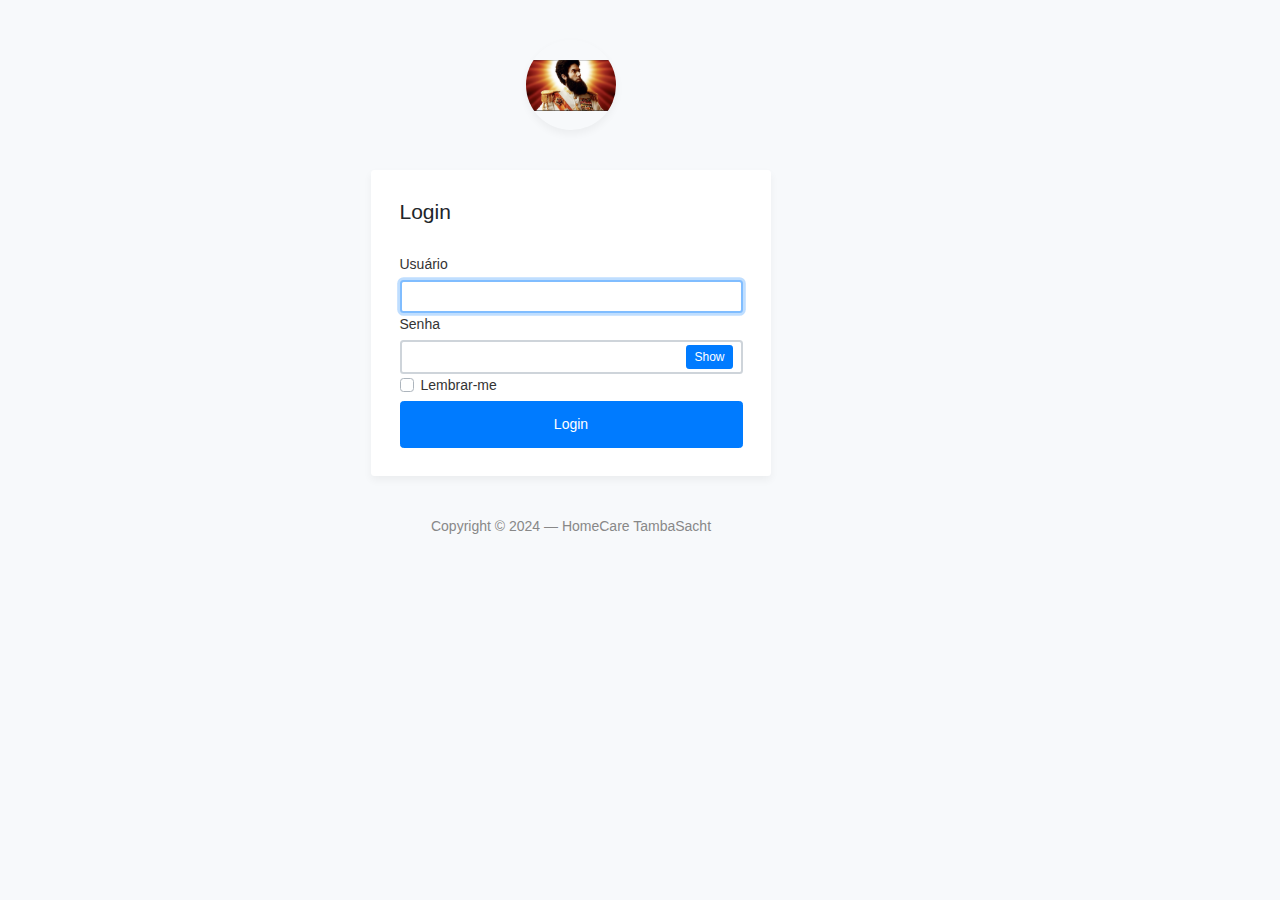
<file: index.html>
<!DOCTYPE html>
<html lang="en">

<head>
    <meta charset="UTF-8">
    <meta name="viewport" content="width=device-width, initial-scale=1.0">
    <title>Sistema HomeCare TambaSacht</title>
    <link rel="stylesheet" href="https://stackpath.bootstrapcdn.com/bootstrap/4.3.1/css/bootstrap.min.css"
        integrity="sha384-ggOyR0iXCbMQv3Xipma34MD+dH/1fQ784/j6cY/iJTQUOhcWr7x9JvoRxT2MZw1T" crossorigin="anonymous">
    <link rel="stylesheet" type="text/css" href="css/style.css">
</head>

<body class="login-page">
    <section class="h-100">
        <div class="container h-100">
            <div class="row justify-content-md-center h-100">
                <div class="card-wrapper">
                    <div class="brand">
                        <img src="img/logo2.jpg" alt="logo">
                    </div>
                    <div class="card fat">
                        <div class="card-body">
                            <h4 class="card-title">Login</h4>
                            <form method="POST" class="login-validation" novalidate>
                                <div class="form-group">
                                    <label for="email">Usuário</label>
                                    <input id="email" type="email" class="form-control" name="email" required autofocus>
                                    <div class="invalid-feedback">Email é inválido</div>
                                </div>
                                <div class="form-group">
                                    <label for="password">Senha</label>
                                    <input id="password" type="password" class="form-control" name="password" required
                                        data-eye>
                                    <div class="invalid-feedback">Senha é obrigatória</div>
                                </div>
                                <div class="form-group">
                                    <div class="custom-checkbox custom-control">
                                        <input type="checkbox" name="remember" id="remember"
                                            class="custom-control-input">
                                        <label for="remember" class="custom-control-label">Lembrar-me</label>
                                    </div>
                                </div>
                                <div class="form-group m-0">
                                    <button type="submit" class="btn btn-primary btn-block">Login</button>
                                </div>
                            </form>
                        </div>
                    </div>
                    <div class="footer">
                        Copyright &copy; 2024 &mdash; HomeCare TambaSacht
                    </div>
                </div>
            </div>
        </div>
    </section>
    <script src="https://code.jquery.com/jquery-3.3.1.slim.min.js"
        integrity="sha384-q8i/X+965DzO0rT7abK41JStQIAqVgRVzpbzo5smXKp4YfRvH+8abtTE1Pi6jizo"
        crossorigin="anonymous"></script>
    <script src="https://cdnjs.cloudflare.com/ajax/libs/popper.js/1.14.7/umd/popper.min.js"
        integrity="sha384-UO2eT0CpHqdSJQ6hJty5KVphtPhzWj9WO1clHTMGa3JDZwrnQq4sF86dIHNDz0W1"
        crossorigin="anonymous"></script>
    <script src="https://stackpath.bootstrapcdn.com/bootstrap/4.3.1/js/bootstrap.min.js"
        integrity="sha384-JjSmVgyd0p3pXB1rRibZUAYoIIy6OrQ6VrjIEaFf/nJGzIxFDsf4x0xIM+B07jRM"
        crossorigin="anonymous"></script>
    <script src="js/index.js"></script>
</body>

</html>
</file>
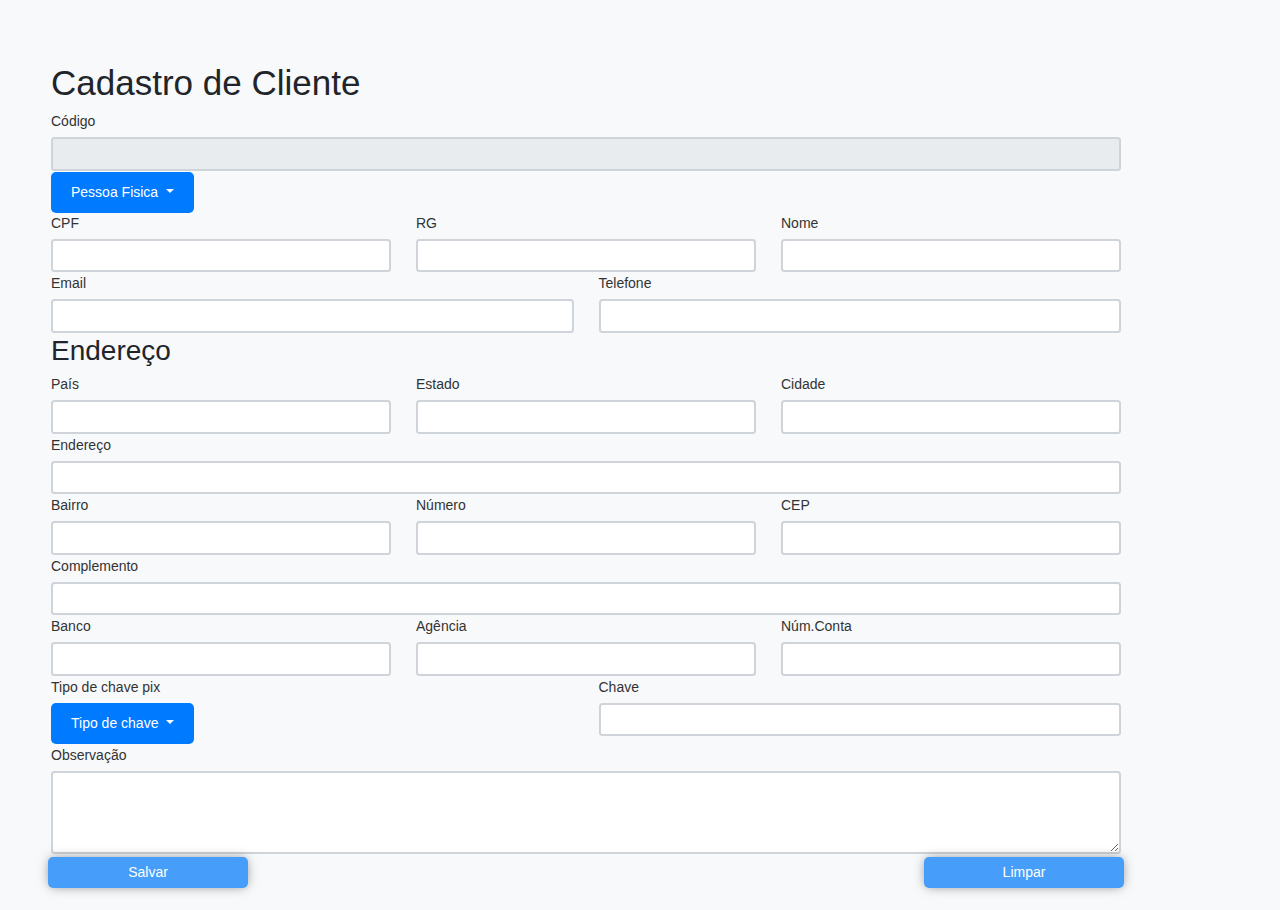
<file: cadastro_cliente.html>
<!DOCTYPE html>
<html lang="en">

<head>
    <meta charset="UTF-8">
    <meta name="viewport" content="width=device-width, initial-scale=1.0">
    <title>Cadastro de clientes</title>
    <link rel="stylesheet" href="https://stackpath.bootstrapcdn.com/bootstrap/4.3.1/css/bootstrap.min.css"
        integrity="sha384-ggOyR0iXCbMQv3Xipma34MD+dH/1fQ784/j6cY/iJTQUOhcWr7x9JvoRxT2MZw1T" crossorigin="anonymous">
    <link rel="stylesheet" type="text/css" href="css/style.css">
</head>

<body>
    <div class="container-fluid">
        <div class="container mt-5">
            <form id="cadastroClienteForm">
                <h1>Cadastro de Cliente</h1>
                <div class="form-group">
                    <label for="codigo">Código</label>
                    <input type="text" class="form-control" id="codigo" name="codigo" disabled>
                </div>

                <div class="dropdown">
                    <button class="dropdown-toggle" type="button" id="dropdownMenuButton"
                        data-toggle="dropdown" aria-haspopup="true" aria-expanded="false">
                        Pessoa Fisica
                    </button>
                    <div class="dropdown-menu" aria-labelledby="dropdownMenuButton">
                        <a class="dropdown-item" href="#" onclick="loadPage('cadastro_cliente_PJ.html')">Pessoa
                            Juridica</a>
                    </div>
                </div>

                <div class="form-row">
                    <div class="form-group col-md-6">
                        <label for="cpf">CPF</label>
                        <input type="text" class="form-control" id="cpf" name="cpf">
                    </div>
                    <div class="form-group col-md-6">
                        <label for="rg">RG</label>
                        <input type="text" class="form-control" id="rg" name="rg">
                    </div>
                    <div class="form-group col-md-6">
                        <label for="nome">Nome</label>
                        <input type="text" class="form-control" id="nome" name="nome">
                    </div>
                </div>

                <div class="form-row">
                    <div class="form-group col-md-6">
                        <label for="email">Email</label>
                        <input type="email" class="form-control" id="email" name="email">
                    </div>
                    <div class="form-group col-md-6">
                        <label for="telefone">Telefone</label>
                        <input type="text" class="form-control" id="telefone" name="telefone">
                    </div>
                </div>

                <h2>Endereço</h2>

                <div class="form-row">
                    <div class="form-group col-md-4">
                        <label for="pais">País</label>
                        <input type="text" class="form-control" id="pais" name="pais">
                    </div>
                    <div class="form-group col-md-4">
                        <label for="estado">Estado</label>
                        <input type="text" class="form-control" id="estado" name="estado">
                    </div>
                    <div class="form-group col-md-4">
                        <label for="cidade">Cidade</label>
                        <input type="text" class="form-control" id="cidade" name="cidade">
                    </div>
                </div>

                <div class="form-group">
                    <label for="endereco">Endereço</label>
                    <input type="text" class="form-control" id="endereco" name="endereco">
                </div>

                <div class="form-row">
                    <div class="form-group col-md-4">
                        <label for="bairro">Bairro</label>
                        <input type="text" class="form-control" id="bairro" name="bairro">
                    </div>
                    <div class="form-group col-md-4">
                        <label for="numero">Número</label>
                        <input type="text" class="form-control" id="numero" name="numero">
                    </div>
                    <div class="form-group col-md-4">
                        <label for="cep">CEP</label>
                        <input type="text" class="form-control" id="cep" name="cep">
                    </div>
                </div>

                <div class="form-group">
                    <label for="complemento">Complemento</label>
                    <input type="text" class="form-control" id="complemento" name="complemento">
                </div>

                <div class="form-row">
                    <div class="form-group col-md-6">
                        <label for="banco">Banco</label>
                        <input type="text" class="form-control" id="banco" name="banco">
                    </div>
                    <div class="form-group col-md-6">
                        <label for="agencia">Agência</label>
                        <input type="text" class="form-control" id="agencia" name="agencia">
                    </div>
                    <div class="form-group col-md-6">
                        <label for="conta">Núm.Conta</label>
                        <input type="text" class="form-control" id="conta" name="conta">
                    </div>
                </div>


                <div class="form-row">
                    <div class="form-group col-md-6">
                        <label for="tp_chave">Tipo de chave pix</label>

                        <div class="dropdown">
                            <button class="dropdown-toggle" type="button" id="dropdownMenuChave"
                                    data-toggle="dropdown" aria-haspopup="true" aria-expanded="false">
                                Tipo de chave
                            </button>
                            <div class="dropdown-menu " aria-labelledby="dropdownMenuButton">
                                <a class="dropdown-item" href="#" onclick="updateDropdownLabel('CPF')">CPF</a>
                                <a class="dropdown-item" href="#" onclick="updateDropdownLabel('Celular')">Celular</a>
                                <a class="dropdown-item" href="#" onclick="updateDropdownLabel('E-mail')">E-mail</a>
                                <a class="dropdown-item" href="#" onclick="updateDropdownLabel('Chave aleatória')">Chave aleatória</a>
                            </div>
                        </div>
                    </div>

                    <div class="form-group col-md-6">
                        <label for="chave">Chave</label>
                        <input type="text" class="form-control" id="chave" name="chave">
                    </div>
                </div>


                <div class="form-group">
                    <label for="observacao">Observação</label>
                    <textarea class="form-control" id="observacao" name="observacao" rows="3"></textarea>
                </div>

                <div class="form-row" >
                    <button type="button" class="button" id="button" onclick="salvar()">Salvar</button>
                    <button type="button" class="button" id="button" onclick="limpar()">Limpar</button>
                </div>
                </div>
            </form>
        </div>
    </div>

    <script src="https://code.jquery.com/jquery-3.5.1.slim.min.js"></script>
    <script src="https://cdn.jsdelivr.net/npm/@popperjs/core@2.5.4/dist/umd/popper.min.js"></script>
    <script src="https://stackpath.bootstrapcdn.com/bootstrap/4.5.2/js/bootstrap.min.js"></script>
    <script src="js/index.js"></script>

    <!-- <script src="https://code.jquery.com/jquery-3.3.1.slim.min.js" integrity="sha384-q8i/X+965DzO0rT7abK41JStQIAqVgRVzpbzo5smXKp4YfRvH+8abtTE1Pi6jizo" crossorigin="anonymous"></script>
	<script src="https://cdnjs.cloudflare.com/ajax/libs/popper.js/1.14.7/umd/popper.min.js" integrity="sha384-UO2eT0CpHqdSJQ6hJty5KVphtPhzWj9WO1clHTMGa3JDZwrnQq4sF86dIHNDz0W1" crossorigin="anonymous"></script>
	<script src="https://stackpath.bootstrapcdn.com/bootstrap/4.3.1/js/bootstrap.min.js" integrity="sha384-JjSmVgyd0p3pXB1rRibZUAYoIIy6OrQ6VrjIEaFf/nJGzIxFDsf4x0xIM+B07jRM" crossorigin="anonymous"></script>
	<script src="js/index.js"></script> -->
</body>
</file>
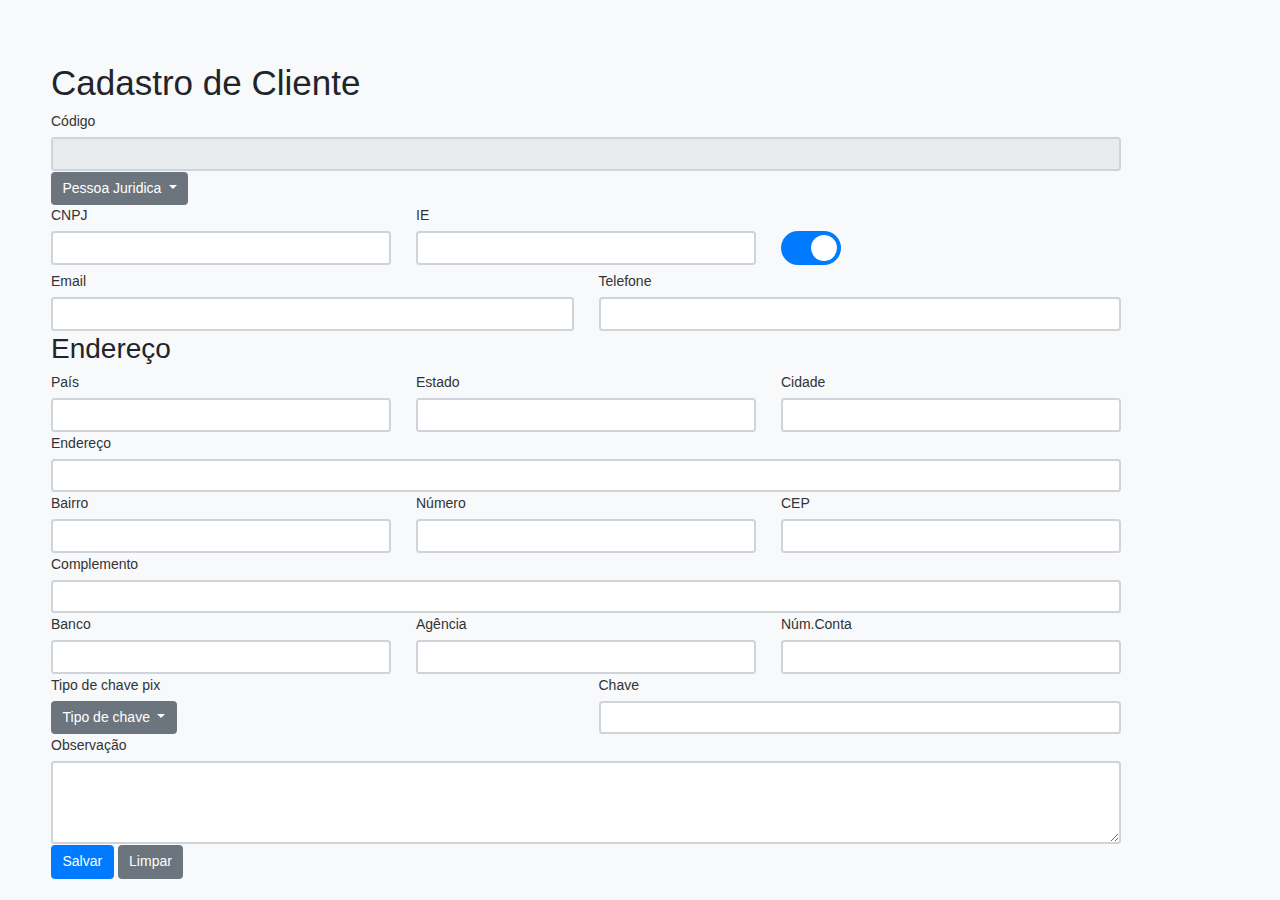
<file: cadastro_cliente_PJ.html>
<!DOCTYPE html>
<html lang="en">

<head>
    <meta charset="UTF-8">
    <meta name="viewport" content="width=device-width, initial-scale=1.0">
    <title>Cadastro de clientes</title>
    <link rel="stylesheet" href="https://stackpath.bootstrapcdn.com/bootstrap/4.3.1/css/bootstrap.min.css"
        integrity="sha384-ggOyR0iXCbMQv3Xipma34MD+dH/1fQ784/j6cY/iJTQUOhcWr7x9JvoRxT2MZw1T" crossorigin="anonymous">
    <link rel="stylesheet" type="text/css" href="css/style.css">
</head>

<body>
    <div class="container-fluid">
        <div class="container mt-5">
            <form id="cadastroClienteForm">
                <h1>Cadastro de Cliente</h1>
                <div class="form-group">
                    <label for="codigo">Código</label>
                    <input type="text" class="form-control" id="codigo" name="codigo" disabled>
                </div>

                <div class="dropdown">
                    <button class="btn btn-secondary dropdown-toggle" type="button" id="dropdownMenuButton"
                        data-toggle="dropdown" aria-haspopup="true" aria-expanded="false">
                        Pessoa Juridica
                    </button>
                    <div class="dropdown-menu" aria-labelledby="dropdownMenuButton">
                        <a class="dropdown-item" href="#" onclick="loadPage('cadastro_cliente.html')">Pessoa Fisica</a>
                    </div>
                </div>


                <div class="form-row">
                    <div class="form-group col-md-6">
                        <label for="cnpj">CNPJ</label>
                        <input type="text" class="form-control" id="cnpj" name="cnpj">
                    </div>
                    <div class="form-group col-md-6">
                        <label for="ie">IE</label>
                        <input type="text" class="form-control" id="ie" name="ie">
                    </div>
                    <div class="form-group col-md-6">
                        <label class="toggle-switch">
                            <input type="checkbox" id="toggleSwitch" checked>
                            <span class="slider"></span>
                        </label>
                    </div>
                </div>

                <div class="form-row">
                    <div class="form-group col-md-6">
                        <label for="email">Email</label>
                        <input type="email" class="form-control" id="email" name="email">
                    </div>
                    <div class="form-group col-md-6">
                        <label for="telefone">Telefone</label>
                        <input type="text" class="form-control" id="telefone" name="telefone">
                    </div>
                </div>

                <h2>Endereço</h2>

                <div class="form-row">
                    <div class="form-group col-md-4">
                        <label for="pais">País</label>
                        <input type="text" class="form-control" id="pais" name="pais">
                    </div>
                    <div class="form-group col-md-4">
                        <label for="estado">Estado</label>
                        <input type="text" class="form-control" id="estado" name="estado">
                    </div>
                    <div class="form-group col-md-4">
                        <label for="cidade">Cidade</label>
                        <input type="text" class="form-control" id="cidade" name="cidade">
                    </div>
                </div>

                <div class="form-group">
                    <label for="endereco">Endereço</label>
                    <input type="text" class="form-control" id="endereco" name="endereco">
                </div>

                <div class="form-row">
                    <div class="form-group col-md-4">
                        <label for="bairro">Bairro</label>
                        <input type="text" class="form-control" id="bairro" name="bairro">
                    </div>
                    <div class="form-group col-md-4">
                        <label for="numero">Número</label>
                        <input type="text" class="form-control" id="numero" name="numero">
                    </div>
                    <div class="form-group col-md-4">
                        <label for="cep">CEP</label>
                        <input type="text" class="form-control" id="cep" name="cep">
                    </div>
                </div>

                <div class="form-group">
                    <label for="complemento">Complemento</label>
                    <input type="text" class="form-control" id="complemento" name="complemento">
                </div>

                 <div class="form-row">
                    <div class="form-group col-md-6">
                        <label for="banco">Banco</label>
                        <input type="text" class="form-control" id="banco" name="banco">
                    </div>
                    <div class="form-group col-md-6">
                        <label for="agencia">Agência</label>
                        <input type="text" class="form-control" id="agencia" name="agencia">
                    </div>
                    <div class="form-group col-md-6">
                        <label for="conta">Núm.Conta</label>
                        <input type="text" class="form-control" id="conta" name="conta">
                    </div>
                </div>


                <div class="form-row">
                    <div class="form-group col-md-6">
                        <label for="tp_chave">Tipo de chave pix</label>

                        <div class="dropdown">
                            <button class="btn btn-secondary dropdown-toggle" type="button" id="dropdownMenuChave"
                                    data-toggle="dropdown" aria-haspopup="true" aria-expanded="false">
                                Tipo de chave
                            </button>
                            <div class="dropdown-menu" aria-labelledby="dropdownMenuButton">
                                <a class="dropdown-item" href="#" onclick="updateDropdownLabel('cpf')">cpf</a>
                                <a class="dropdown-item" href="#" onclick="updateDropdownLabel('Celular')">Celular</a>
                                <a class="dropdown-item" href="#" onclick="updateDropdownLabel('E-mail')">E-mail</a>
                                <a class="dropdown-item" href="#" onclick="updateDropdownLabel('Chave aleatória')">Chave aleatória</a>
                            </div>
                        </div>
                    </div>

                    <div class="form-group col-md-6">
                        <label for="chave">Chave</label>
                        <input type="text" class="form-control" id="chave" name="chave">
                    </div>
                </div>

                <div class="form-group">
                    <label for="observacao">Observação</label>
                    <textarea class="form-control" id="observacao" name="observacao" rows="3"></textarea>
                </div>

                <div class="form-group">
                    <button type="button" class="btn btn-primary" onclick="salvar()">Salvar</button>
                    <button type="button" class="btn btn-secondary" onclick="limpar()">Limpar</button>
                </div>
            </form>
        </div>
    </div>

    <script src="https://code.jquery.com/jquery-3.5.1.slim.min.js"></script>
    <script src="https://cdn.jsdelivr.net/npm/@popperjs/core@2.5.4/dist/umd/popper.min.js"></script>
    <script src="https://stackpath.bootstrapcdn.com/bootstrap/4.5.2/js/bootstrap.min.js"></script>
    <script src="js/index.js"></script>

</body>
</file>
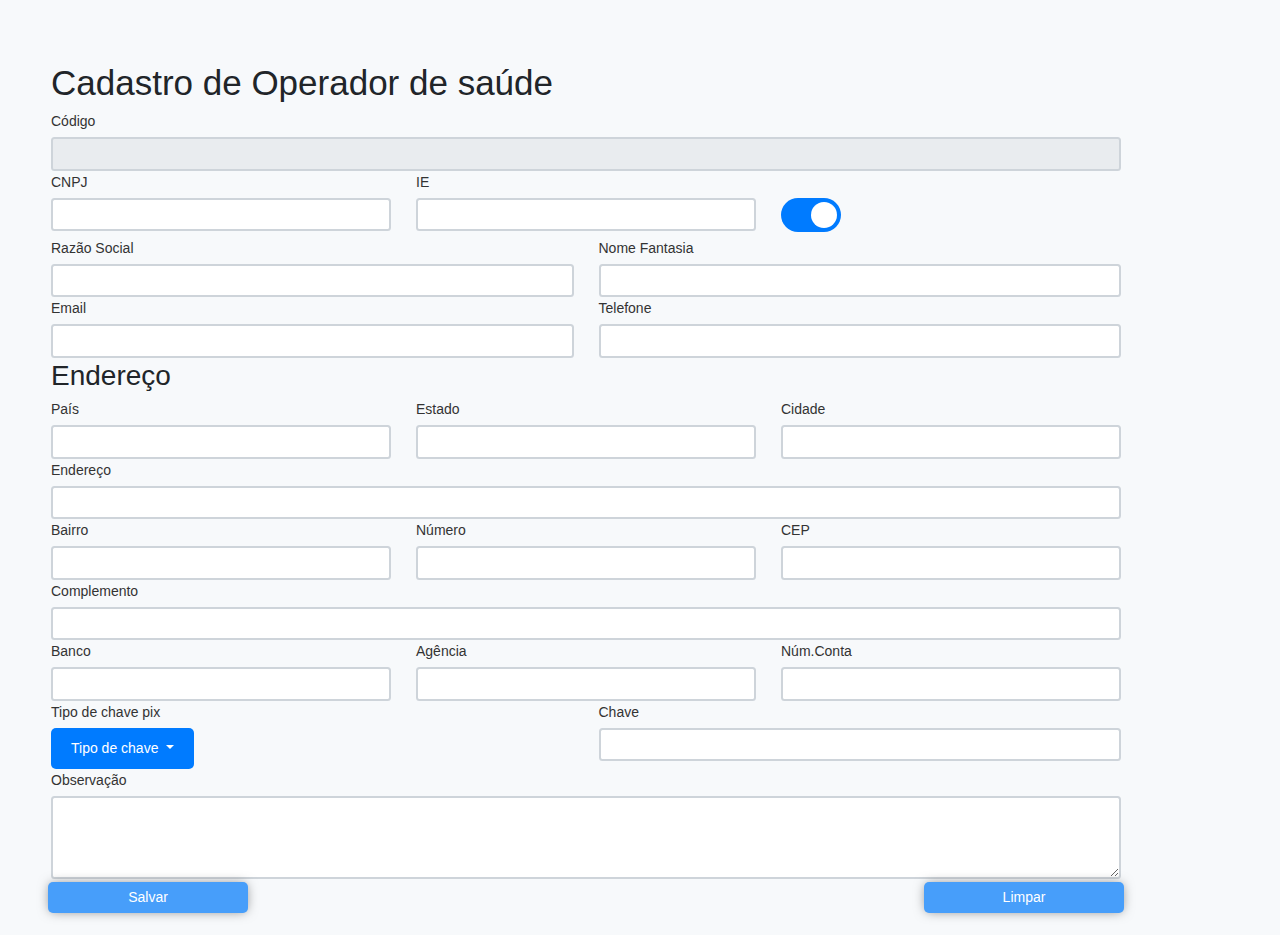
<file: cadastro_operador_saude.html>
<!DOCTYPE html>
<html lang="en">

<head>
    <meta charset="UTF-8">
    <meta name="viewport" content="width=device-width, initial-scale=1.0">
    <title>Cadastro de clientes</title>
    <link rel="stylesheet" href="https://stackpath.bootstrapcdn.com/bootstrap/4.3.1/css/bootstrap.min.css"
        integrity="sha384-ggOyR0iXCbMQv3Xipma34MD+dH/1fQ784/j6cY/iJTQUOhcWr7x9JvoRxT2MZw1T" crossorigin="anonymous">
    <link rel="stylesheet" type="text/css" href="css/style.css">
</head>

<body>
    <div class="container-fluid">
        <div class="container mt-5">
            <form id="cadastroClienteForm">
                <h1>Cadastro de Operador de saúde</h1>
                <div class="form-group">
                    <label for="codigo">Código</label>
                    <input type="text" class="form-control" id="codigo" name="codigo" disabled>
                </div>


                <div class="form-row">
                    <div class="form-group col-md-6">
                        <label for="cnpj">CNPJ</label>
                        <input type="text" class="form-control" id="cnpj" name="cnpj">
                    </div>
                    <div class="form-group col-md-6">
                        <label for="ie">IE</label>
                        <input type="text" class="form-control" id="ie" name="ie">
                    </div>
                    <div class="form-group col-md-6">
                        <label class="toggle-switch">
                            <input type="checkbox" id="toggleSwitch" checked>
                            <span class="slider"></span>
                        </label>
                    </div>
                </div>

                <div class="form-row">
                    <div class="form-group col-md-6">
                        <label for="razaoSocial">Razão Social</label>
                        <input type="razaoSocial" class="form-control" id="razaoSocial" name="razaoSocial">
                    </div>
                    <div class="form-group col-md-6">
                        <label for="nomeFantasia">Nome Fantasia</label>
                        <input type="text" class="form-control" id="nomeFantasia" name="nomeFantasia">
                    </div>
                </div>


                <div class="form-row">
                    <div class="form-group col-md-6">
                        <label for="email">Email</label>
                        <input type="email" class="form-control" id="email" name="email">
                    </div>
                    <div class="form-group col-md-6">
                        <label for="telefone">Telefone</label>
                        <input type="text" class="form-control" id="telefone" name="telefone">
                    </div>
                </div>

                <h2>Endereço</h2>

                <div class="form-row">
                    <div class="form-group col-md-4">
                        <label for="pais">País</label>
                        <input type="text" class="form-control" id="pais" name="pais">
                    </div>
                    <div class="form-group col-md-4">
                        <label for="estado">Estado</label>
                        <input type="text" class="form-control" id="estado" name="estado">
                    </div>
                    <div class="form-group col-md-4">
                        <label for="cidade">Cidade</label>
                        <input type="text" class="form-control" id="cidade" name="cidade">
                    </div>
                </div>

                <div class="form-group">
                    <label for="endereco">Endereço</label>
                    <input type="text" class="form-control" id="endereco" name="endereco">
                </div>

                <div class="form-row">
                    <div class="form-group col-md-4">
                        <label for="bairro">Bairro</label>
                        <input type="text" class="form-control" id="bairro" name="bairro">
                    </div>
                    <div class="form-group col-md-4">
                        <label for="numero">Número</label>
                        <input type="text" class="form-control" id="numero" name="numero">
                    </div>
                    <div class="form-group col-md-4">
                        <label for="cep">CEP</label>
                        <input type="text" class="form-control" id="cep" name="cep">
                    </div>
                </div>

                <div class="form-group">
                    <label for="complemento">Complemento</label>
                    <input type="text" class="form-control" id="complemento" name="complemento">
                </div>

                 <div class="form-row">
                    <div class="form-group col-md-6">
                        <label for="banco">Banco</label>
                        <input type="text" class="form-control" id="banco" name="banco">
                    </div>
                    <div class="form-group col-md-6">
                        <label for="agencia">Agência</label>
                        <input type="text" class="form-control" id="agencia" name="agencia">
                    </div>
                    <div class="form-group col-md-6">
                        <label for="conta">Núm.Conta</label>
                        <input type="text" class="form-control" id="conta" name="conta">
                    </div>
                </div>


                <div class="form-row">
                    <div class="form-group col-md-6">
                        <label for="tp_chave">Tipo de chave pix</label>

                        <div class="dropdown">
                            <button class="dropdown-toggle" type="button" id="dropdownMenuChave"
                                    data-toggle="dropdown" aria-haspopup="true" aria-expanded="false">
                                Tipo de chave
                            </button>
                            <div class="dropdown-menu" aria-labelledby="dropdownMenuButton">
                                <a class="dropdown-item" href="#" onclick="updateDropdownLabel('cpf')">CPF</a>
                                <a class="dropdown-item" href="#" onclick="updateDropdownLabel('Celular')">Celular</a>
                                <a class="dropdown-item" href="#" onclick="updateDropdownLabel('E-mail')">E-mail</a>
                                <a class="dropdown-item" href="#" onclick="updateDropdownLabel('Chave aleatória')">Chave aleatória</a>
                            </div>
                        </div>
                    </div>

                    <div class="form-group col-md-6">
                        <label for="chave">Chave</label>
                        <input type="text" class="form-control" id="chave" name="chave">
                    </div>
                </div>

                <div class="form-group">
                    <label for="observacao">Observação</label>
                    <textarea class="form-control" id="observacao" name="observacao" rows="3"></textarea>
                </div>

                <div class="form-row">
                    <button type="button" class="button" id="button" onclick="salvar()">Salvar</button>
                    <button type="button" class="button" id="button" onclick="limpar()">Limpar</button>
                </div>
            </form>
        </div>
    </div>

    <script src="https://code.jquery.com/jquery-3.5.1.slim.min.js"></script>
    <script src="https://cdn.jsdelivr.net/npm/@popperjs/core@2.5.4/dist/umd/popper.min.js"></script>
    <script src="https://stackpath.bootstrapcdn.com/bootstrap/4.5.2/js/bootstrap.min.js"></script>
    <script src="js/index.js"></script>

</body>
</file>
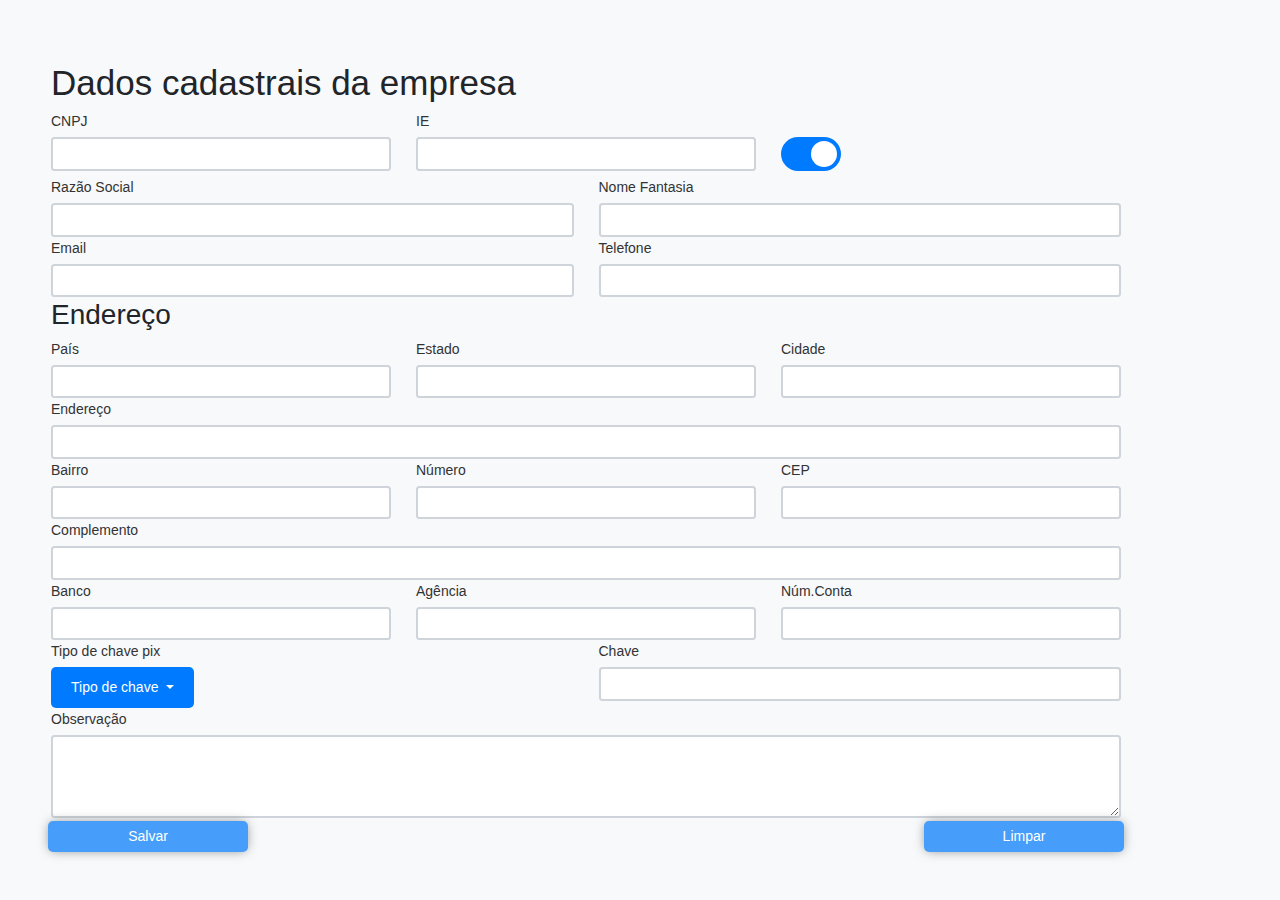
<file: conf_dados_empresa.html>
<!DOCTYPE html>
<html lang="en">

<head>
    <meta charset="UTF-8">
    <meta name="viewport" content="width=device-width, initial-scale=1.0">
    <title>Cadastro de clientes</title>
    <link rel="stylesheet" href="https://stackpath.bootstrapcdn.com/bootstrap/4.3.1/css/bootstrap.min.css"
        integrity="sha384-ggOyR0iXCbMQv3Xipma34MD+dH/1fQ784/j6cY/iJTQUOhcWr7x9JvoRxT2MZw1T" crossorigin="anonymous">
    <link rel="stylesheet" type="text/css" href="css/style.css">
</head>

<body>
    <div class="container-fluid">
        <div class="container mt-5">
            <form id="cadastroClienteForm">
                <h1>Dados cadastrais da empresa</h1>

                <div class="form-row">
                    <div class="form-group col-md-6">
                        <label for="cnpj">CNPJ</label>
                        <input type="text" class="form-control" id="cnpj" name="cnpj">
                    </div>
                    <div class="form-group col-md-6">
                        <label for="ie">IE</label>
                        <input type="text" class="form-control" id="ie" name="ie">
                    </div>
                    <div class="form-group col-md-6">
                        <label class="toggle-switch">
                            <input type="checkbox" id="toggleSwitch" checked>
                            <span class="slider"></span>
                        </label>
                    </div>
                </div>

                <div class="form-row">
                    <div class="form-group col-md-6">
                        <label for="razaoSocial">Razão Social</label>
                        <input type="razaoSocial" class="form-control" id="razaoSocial" name="razaoSocial">
                    </div>
                    <div class="form-group col-md-6">
                        <label for="nomeFantasia">Nome Fantasia</label>
                        <input type="text" class="form-control" id="nomeFantasia" name="nomeFantasia">
                    </div>
                </div>


                <div class="form-row">
                    <div class="form-group col-md-6">
                        <label for="email">Email</label>
                        <input type="email" class="form-control" id="email" name="email">
                    </div>
                    <div class="form-group col-md-6">
                        <label for="telefone">Telefone</label>
                        <input type="text" class="form-control" id="telefone" name="telefone">
                    </div>
                </div>

                <h2>Endereço</h2>

                <div class="form-row">
                    <div class="form-group col-md-4">
                        <label for="pais">País</label>
                        <input type="text" class="form-control" id="pais" name="pais">
                    </div>
                    <div class="form-group col-md-4">
                        <label for="estado">Estado</label>
                        <input type="text" class="form-control" id="estado" name="estado">
                    </div>
                    <div class="form-group col-md-4">
                        <label for="cidade">Cidade</label>
                        <input type="text" class="form-control" id="cidade" name="cidade">
                    </div>
                </div>

                <div class="form-group">
                    <label for="endereco">Endereço</label>
                    <input type="text" class="form-control" id="endereco" name="endereco">
                </div>

                <div class="form-row">
                    <div class="form-group col-md-4">
                        <label for="bairro">Bairro</label>
                        <input type="text" class="form-control" id="bairro" name="bairro">
                    </div>
                    <div class="form-group col-md-4">
                        <label for="numero">Número</label>
                        <input type="text" class="form-control" id="numero" name="numero">
                    </div>
                    <div class="form-group col-md-4">
                        <label for="cep">CEP</label>
                        <input type="text" class="form-control" id="cep" name="cep">
                    </div>
                </div>

                <div class="form-group">
                    <label for="complemento">Complemento</label>
                    <input type="text" class="form-control" id="complemento" name="complemento">
                </div>

                 <div class="form-row">
                    <div class="form-group col-md-6">
                        <label for="banco">Banco</label>
                        <input type="text" class="form-control" id="banco" name="banco">
                    </div>
                    <div class="form-group col-md-6">
                        <label for="agencia">Agência</label>
                        <input type="text" class="form-control" id="agencia" name="agencia">
                    </div>
                    <div class="form-group col-md-6">
                        <label for="conta">Núm.Conta</label>
                        <input type="text" class="form-control" id="conta" name="conta">
                    </div>
                </div>


                <div class="form-row">
                    <div class="form-group col-md-6">
                        <label for="tp_chave">Tipo de chave pix</label>

                        <div class="dropdown">
                            <button class="dropdown-toggle" type="button" id="dropdownMenuChave"
                                    data-toggle="dropdown" aria-haspopup="true" aria-expanded="false">
                                Tipo de chave
                            </button>
                            <div class="dropdown-menu" aria-labelledby="dropdownMenuButton">
                                <a class="dropdown-item" href="#" onclick="updateDropdownLabel('CPF')">CPF</a>
                                <a class="dropdown-item" href="#" onclick="updateDropdownLabel('Celular')">Celular</a>
                                <a class="dropdown-item" href="#" onclick="updateDropdownLabel('E-mail')">E-mail</a>
                                <a class="dropdown-item" href="#" onclick="updateDropdownLabel('Chave aleatória')">Chave aleatória</a>
                            </div>
                        </div>
                    </div>

                    <div class="form-group col-md-6">
                        <label for="chave">Chave</label>
                        <input type="text" class="form-control" id="chave" name="chave">
                    </div>
                </div>

                <div class="form-group">
                    <label for="observacao">Observação</label>
                    <textarea class="form-control" id="observacao" name="observacao" rows="3"></textarea>
                </div>

                <div class="form-row">
                    <button type="button" class="button" id="button" onclick="salvar()">Salvar</button>
                    <button type="button" class="button" id="button" onclick="limpar()">Limpar</button>
                </div>
            </form>
        </div>
    </div>

    <script src="https://code.jquery.com/jquery-3.5.1.slim.min.js"></script>
    <script src="https://cdn.jsdelivr.net/npm/@popperjs/core@2.5.4/dist/umd/popper.min.js"></script>
    <script src="https://stackpath.bootstrapcdn.com/bootstrap/4.5.2/js/bootstrap.min.js"></script>
    <script src="js/index.js"></script>

</body>
</file>
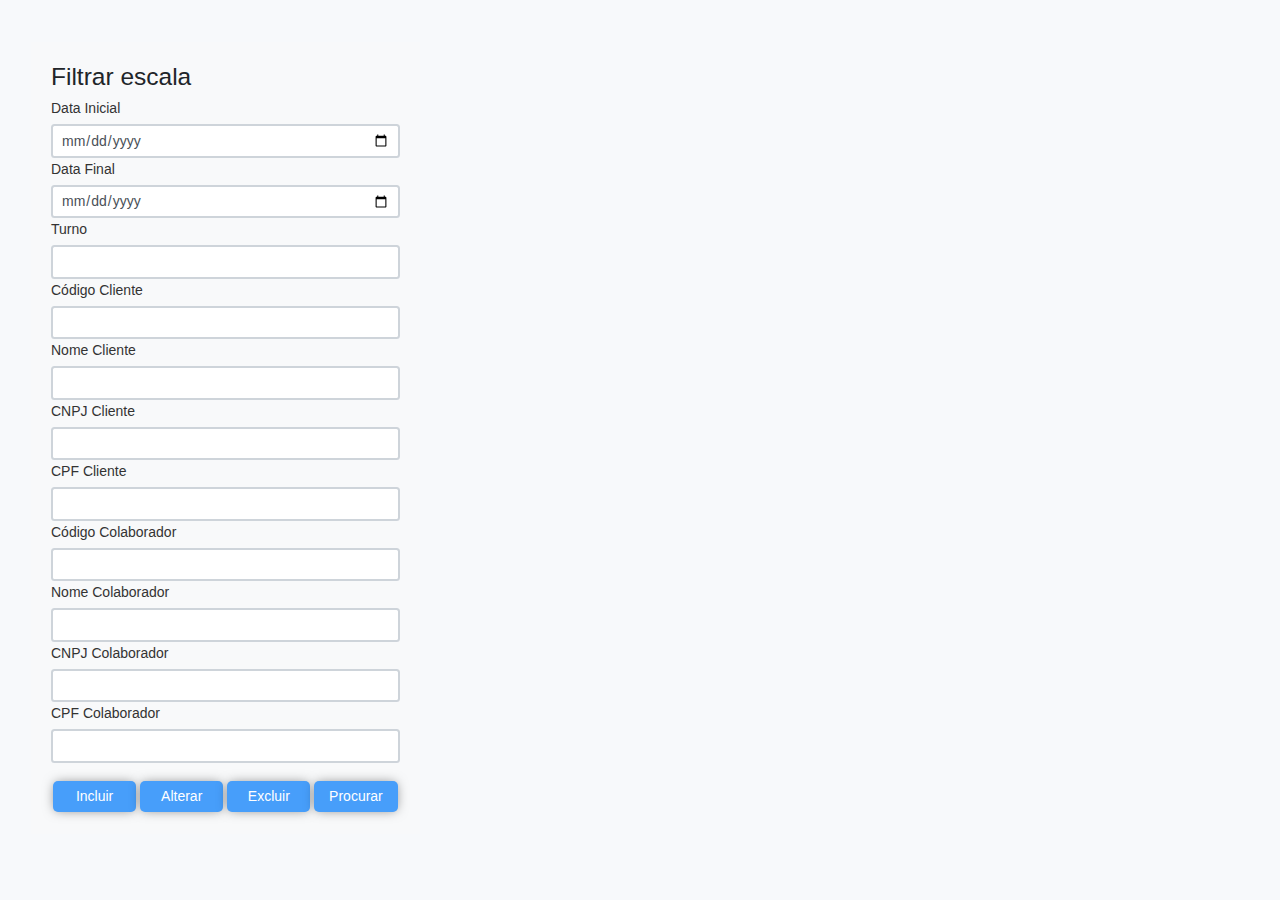
<file: escala.html>
<!DOCTYPE html>
<html lang="en">

<head>
    <meta charset="UTF-8">
    <meta name="viewport" content="width=device-width, initial-scale=1.0">
    <title>Escala</title>
    <link rel="stylesheet" href="https://stackpath.bootstrapcdn.com/bootstrap/4.3.1/css/bootstrap.min.css"
        integrity="sha384-ggOyR0iXCbMQv3Xipma34MD+dH/1fQ784/j6cY/iJTQUOhcWr7x9JvoRxT2MZw1T" crossorigin="anonymous">
    <link rel="stylesheet" type="text/css" href="css/style.css">
</head>

<body>
    <div class="container-fluid">
        <div class="container mt-5">
            <div class="filter-container">
                <h3>Filtrar escala</h3>
                <div class="form-group">
                    <label for="dataInicial">Data Inicial</label>
                    <input type="date" class="form-control" id="dataInicial">
                </div>
                <div class="form-group">
                    <label for="dataFinal">Data Final</label>
                    <input type="date" class="form-control" id="dataFinal">
                </div>
                <div class="form-group">
                    <label for="turno">Turno</label>
                    <input type="text" class="form-control" id="turno">
                </div>
                <div class="form-group">
                    <label for="codigoCliente">Código Cliente</label>
                    <input type="text" class="form-control" id="codigoCliente">
                </div>
                <div class="form-group">
                    <label for="nomeCliente">Nome Cliente</label>
                    <input type="text" class="form-control" id="nomeCliente">
                </div>
                <div class="form-group">
                    <label for="cnpjCliente">CNPJ Cliente</label>
                    <input type="text" class="form-control" id="cnpjCliente">
                </div>
                <div class="form-group">
                    <label for="cpfCliente">CPF Cliente</label>
                    <input type="text" class="form-control" id="cpfCliente">
                </div>
                <div class="form-group">
                    <label for="codigoColaborador">Código Colaborador</label>
                    <input type="text" class="form-control" id="codigoColaborador">
                </div>
                <div class="form-group">
                    <label for="nomeColaborador">Nome Colaborador</label>
                    <input type="text" class="form-control" id="nomeColaborador">
                </div>
                <div class="form-group">
                    <label for="cnpjColaborador">CNPJ Colaborador</label>
                    <input type="text" class="form-control" id="cnpjColaborador">
                </div>
                <div class="form-group">
                    <label for="cpfColaborador">CPF Colaborador</label>
                    <input type="text" class="form-control" id="cpfColaborador">
                </div>
                <div class="footer-buttons">
                    <button type="button"  class="button" id="button" onclick="loadPage('cadastro_colaborador.html')">Incluir</button>
                    <button type="button"  class="button" id="button" onclick="loadPage('alterar_colaborador.html')">Alterar</button>
                    <button type="button"  class="button" id="button" onclick="loadPage('excluir_colaborador.html')">Excluir</button>
                    <button type="button"  class="button" id="button"
                        onclick="loadPage('procurar_colaborador.html')">Procurar</button>
                </div>
            </div>
            <div class="content-container" id="content-container">
                <!-- Conteúdo carregado dinamicamente -->
            </div>
        </div>
    </div>
    <script src="https://code.jquery.com/jquery-3.3.1.slim.min.js"
        integrity="sha384-q8i/X+965DzO0rT7abK41JStQIAqVgRVzpbzo5smXKp4YfRvH+8abtTE1Pi6jizo"
        crossorigin="anonymous"></script>
    <script src="https://cdnjs.cloudflare.com/ajax/libs/popper.js/1.14.7/umd/popper.min.js"
        integrity="sha384-UO2eT0CpHqdSJQ6hJty5KVphtPhzWj9WO1clHTMGa3JDZwrnQq4sF86dIHNDz0W1"
        crossorigin="anonymous"></script>
    <script src="https://stackpath.bootstrapcdn.com/bootstrap/4.3.1/js/bootstrap.min.js"
        integrity="sha384-JjSmVgyd0p3pXB1rRibZUAYoIIy6OrQ6VrjIEaFf/nJGzIxFDsf4x0xIM+B07jRM"
        crossorigin="anonymous"></script>
    <script src="js/index.js"></script>
</body>

</html>
</file>
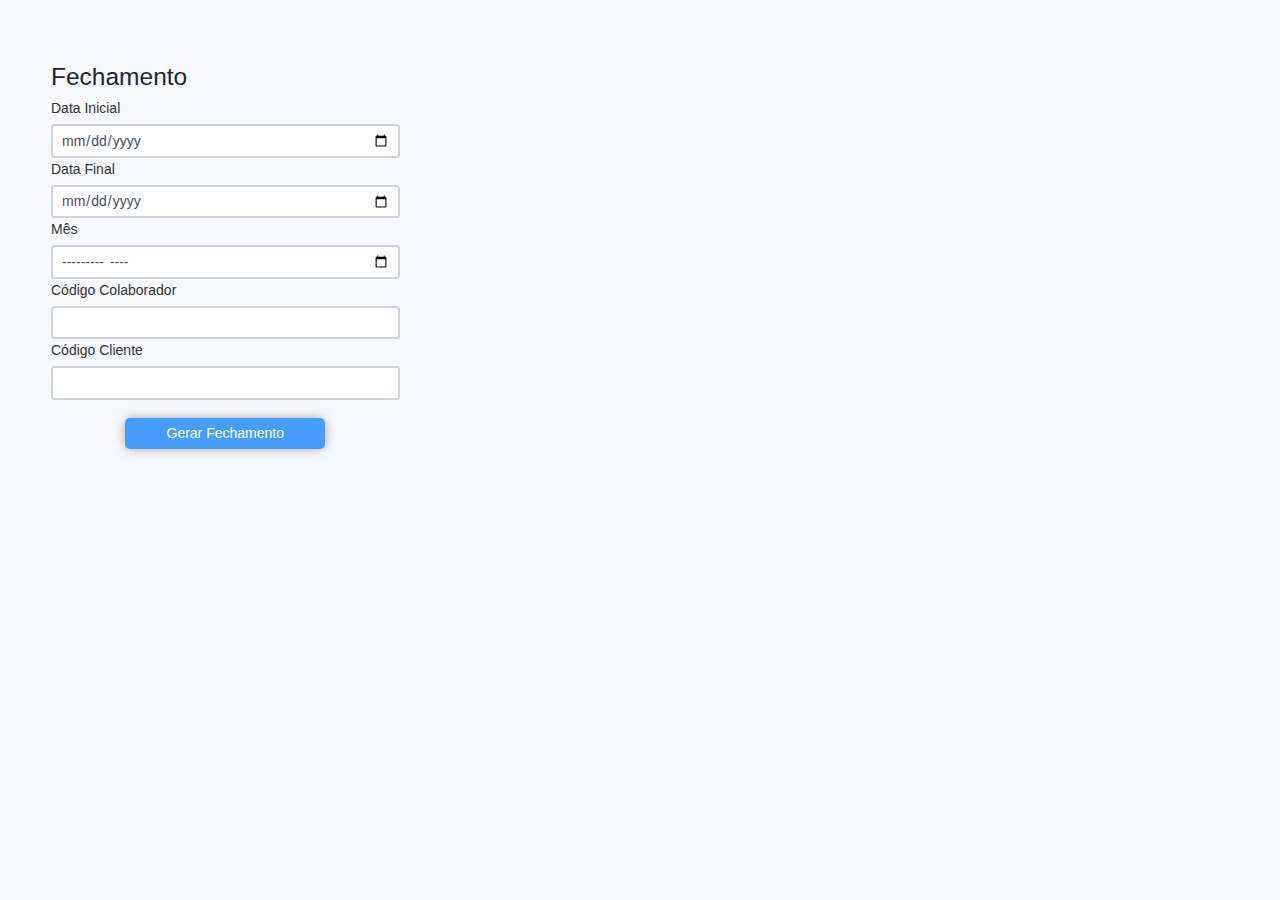
<file: fechamento.html>
<!DOCTYPE html>
<html lang="en">

<head>
    <meta charset="UTF-8">
    <meta name="viewport" content="width=device-width, initial-scale=1.0">
    <title>Fechamento</title>
    <link rel="stylesheet" href="https://stackpath.bootstrapcdn.com/bootstrap/4.3.1/css/bootstrap.min.css"
        integrity="sha384-ggOyR0iXCbMQv3Xipma34MD+dH/1fQ784/j6cY/iJTQUOhcWr7x9JvoRxT2MZw1T" crossorigin="anonymous">
    <link rel="stylesheet" type="text/css" href="css/style.css">
</head>

<body>
    <div class="container-fluid">
        <div class="container mt-5">
            <div class="filter-container">
                <h3>Fechamento</h3>
                <div class="form-group">
                    <label for="dataInicialFechamento">Data Inicial</label>
                    <input type="date" class="form-control" id="dataInicialFechamento">
                </div>
                <div class="form-group">
                    <label for="dataFinalFechamento">Data Final</label>
                    <input type="date" class="form-control" id="dataFinalFechamento">
                </div>
                <div class="form-group">
                    <label for="mes">Mês</label>
                    <input type="month" class="form-control" id="mes">
                </div>
                <div class="form-group">
                    <label for="codigoColaboradorFechamento">Código Colaborador</label>
                    <input type="text" class="form-control" id="codigoColaboradorFechamento">
                </div>
                <div class="form-group">
                    <label for="codigoClienteFechamento">Código Cliente</label>
                    <input type="text" class="form-control" id="codigoClienteFechamento">
                </div>
                <div class="footer-buttons">
                    <button type="button"  class="button" id="button" onclick="loadPage('cadastro_colaborador.html')">Gerar 
                        Fechamento</button>
                </div>
            </div>
            <div class="content-container" id="content-container">
                <!-- Conteúdo carregado dinamicamente -->
            </div>
        </div>
    </div>
    <script src="https://code.jquery.com/jquery-3.3.1.slim.min.js"
        integrity="sha384-q8i/X+965DzO0rT7abK41JStQIAqVgRVzpbzo5smXKp4YfRvH+8abtTE1Pi6jizo"
        crossorigin="anonymous"></script>
    <script src="https://cdnjs.cloudflare.com/ajax/libs/popper.js/1.14.7/umd/popper.min.js"
        integrity="sha384-UO2eT0CpHqdSJQ6hJty5KVphtPhzWj9WO1clHTMGa3JDZwrnQq4sF86dIHNDz0W1"
        crossorigin="anonymous"></script>
    <script src="https://stackpath.bootstrapcdn.com/bootstrap/4.3.1/js/bootstrap.min.js"
        integrity="sha384-JjSmVgyd0p3pXB1rRibZUAYoIIy6OrQ6VrjIEaFf/nJGzIxFDsf4x0xIM+B07jRM"
        crossorigin="anonymous"></script>
    <script src="js/index.js"></script>
</body>

</html>
</file>
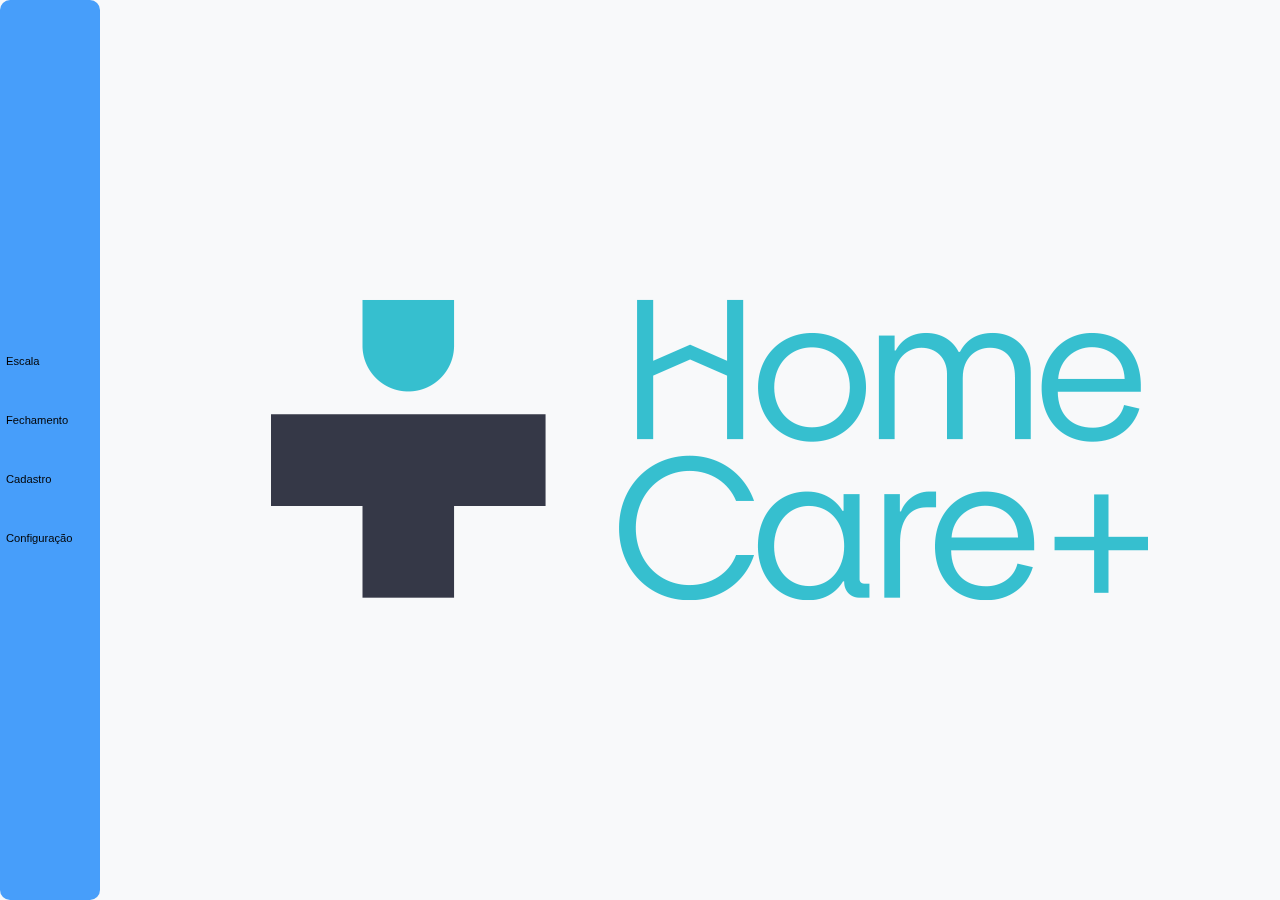
<file: initial.html>
<!DOCTYPE html>
<html lang="en">

<head>
    <meta charset="UTF-8">
    <meta name="viewport" content="width=device-width, initial-scale=1.0">
    <title>Tela Inicial</title>
    <link rel="stylesheet" href="https://stackpath.bootstrapcdn.com/bootstrap/4.3.1/css/bootstrap.min.css"
        integrity="sha384-ggOyR0iXCbMQv3Xipma34MD+dH/1fQ784/j6cY/iJTQUOhcWr7x9JvoRxT2MZw1T" crossorigin="anonymous">
    <link rel="stylesheet" type="text/css" href="css/style.css">
</head>

<body>
    <div class="grid-principal">
        <div class="grid-menu collapsed" id="menu_esquerdo">
            <div class="cadastro" onclick="loadPage('escala.html')">Escala</div>
            <div class="cadastro" onclick="loadPage('fechamento.html')">Fechamento</div>
            <div class="cadastro" onclick="toggleSubMenu(this)">Cadastro</div>
            <div class="sub_menu_cadastro">
                <div>
                    <a href="#" onclick="loadPage('menu_cliente.html')">Clientes</a>
                </div>
                <div onclick="loadPage('menu_colaborador.html')">Colaboradores</div>
                <div onclick="loadPage('menu_operador_saude.html')">Operadores de saúde</div>
            </div>
            <div class="cadastro" onclick="toggleSubMenu(this)">Configuração</div>
            <div class="sub_menu_cadastro">
                <div onclick="loadPage('conf_dados_empresa.html')">Dados da empresa</div>
                <div onclick="loadPage('menu_usuario.html')">Usuários</div>
            </div>
        </div>
        <div class="grid-menu" id="menu_direito">
            <div class="imagem">
                <img src="img/logo3.png" alt="logo">
            </div>
        </div>
    </div>
    <script src="https://code.jquery.com/jquery-3.3.1.slim.min.js"
        integrity="sha384-q8i/X+965DzO0rT7abK41JStQIAqVgRVzpbzo5smXKp4YfRvH+8abtTE1Pi6jizo"
        crossorigin="anonymous"></script>
    <script src="https://cdnjs.cloudflare.com/ajax/libs/popper.js/1.14.7/umd/popper.min.js"
        integrity="sha384-UO2eT0CpHqdSJQ6hJty5KVphtPhzWj9WO1clHTMGa3JDZwrnQq4sF86dIHNDz0W1"
        crossorigin="anonymous"></script>
    <script src="https://stackpath.bootstrapcdn.com/bootstrap/4.3.1/js/bootstrap.min.js"
        integrity="sha384-JjSmVgyd0p3pXB1rRibZUAYoIIy6OrQ6VrjIEaFf/nJGzIxFDsf4x0xIM+B07jRM"
        crossorigin="anonymous"></script>
    <script src="js/index.js"></script>
</body>

</html>
</file>
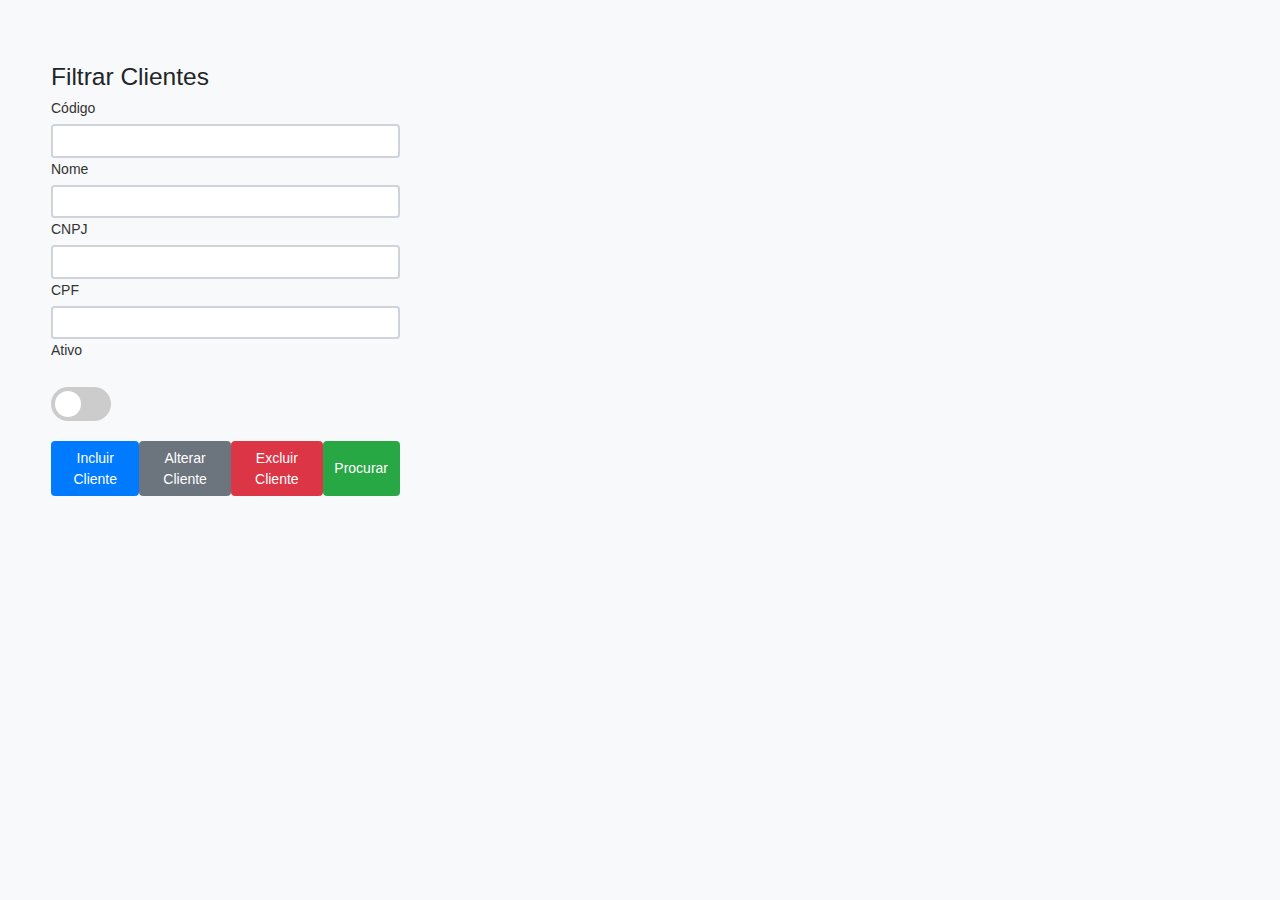
<file: menu_cliente.html>
<!DOCTYPE html>
<html lang="en">

<head>
    <meta charset="UTF-8">
    <meta name="viewport" content="width=device-width, initial-scale=1.0">
    <title>Cadastro de Clientes</title>
    <link rel="stylesheet" href="https://stackpath.bootstrapcdn.com/bootstrap/4.3.1/css/bootstrap.min.css"
        integrity="sha384-ggOyR0iXCbMQv3Xipma34MD+dH/1fQ784/j6cY/iJTQUOhcWr7x9JvoRxT2MZw1T" crossorigin="anonymous">
    <link rel="stylesheet" type="text/css" href="css/style.css">
</head>

<body>
    <div class="container-fluid">
        <div class="container mt-5">
            <div class="filter-container">
                <h3>Filtrar Clientes</h3>
                <div class="form-group">
                    <label for="codigo">Código</label>
                    <input type="text" class="form-control" id="codigo">
                </div>
                <div class="form-group">
                    <label for="nome">Nome</label>
                    <input type="text" class="form-control" id="nome">
                </div>
                <div class="form-group">
                    <label for="cnpj">CNPJ</label>
                    <input type="text" class="form-control" id="cnpj">
                </div>
                <div class="form-group">
                    <label for="cpf">CPF</label>
                    <input type="text" class="form-control" id="cpf">
                </div>
                <div class="form-group">
                    <label for="ativo">Ativo</label>
                    <label class="toggle-switch">
                        <input type="checkbox" id="ativo">
                        <span class="slider"></span>
                    </label>
                </div>
                <div class="footer-buttons">
                    <button type="button" class="btn btn-primary" onclick="loadPage('cadastro_cliente.html')">Incluir
                        Cliente</button>
                    <button type="button" class="btn btn-secondary" onclick="loadPage('alterar_cliente.html')">Alterar
                        Cliente</button>
                    <button type="button" class="btn btn-danger" onclick="loadPage('excluir_cliente.html')">Excluir
                        Cliente</button>
                    <button type="button" class="btn btn-success"
                        onclick="loadPage('procurar_cliente.html')">Procurar</button>
                </div>
            </div>
            <div class="content-container" id="content-container">
                <!-- Conteúdo carregado dinamicamente -->
            </div>
        </div>
    </div>
    <script src="https://code.jquery.com/jquery-3.3.1.slim.min.js"
        integrity="sha384-q8i/X+965DzO0rT7abK41JStQIAqVgRVzpbzo5smXKp4YfRvH+8abtTE1Pi6jizo"
        crossorigin="anonymous"></script>
    <script src="https://cdnjs.cloudflare.com/ajax/libs/popper.js/1.14.7/umd/popper.min.js"
        integrity="sha384-UO2eT0CpHqdSJQ6hJty5KVphtPhzWj9WO1clHTMGa3JDZwrnQq4sF86dIHNDz0W1"
        crossorigin="anonymous"></script>
    <script src="https://stackpath.bootstrapcdn.com/bootstrap/4.3.1/js/bootstrap.min.js"
        integrity="sha384-JjSmVgyd0p3pXB1rRibZUAYoIIy6OrQ6VrjIEaFf/nJGzIxFDsf4x0xIM+B07jRM"
        crossorigin="anonymous"></script>
    <script src="js/index.js"></script>
</body>

</html>
</file>
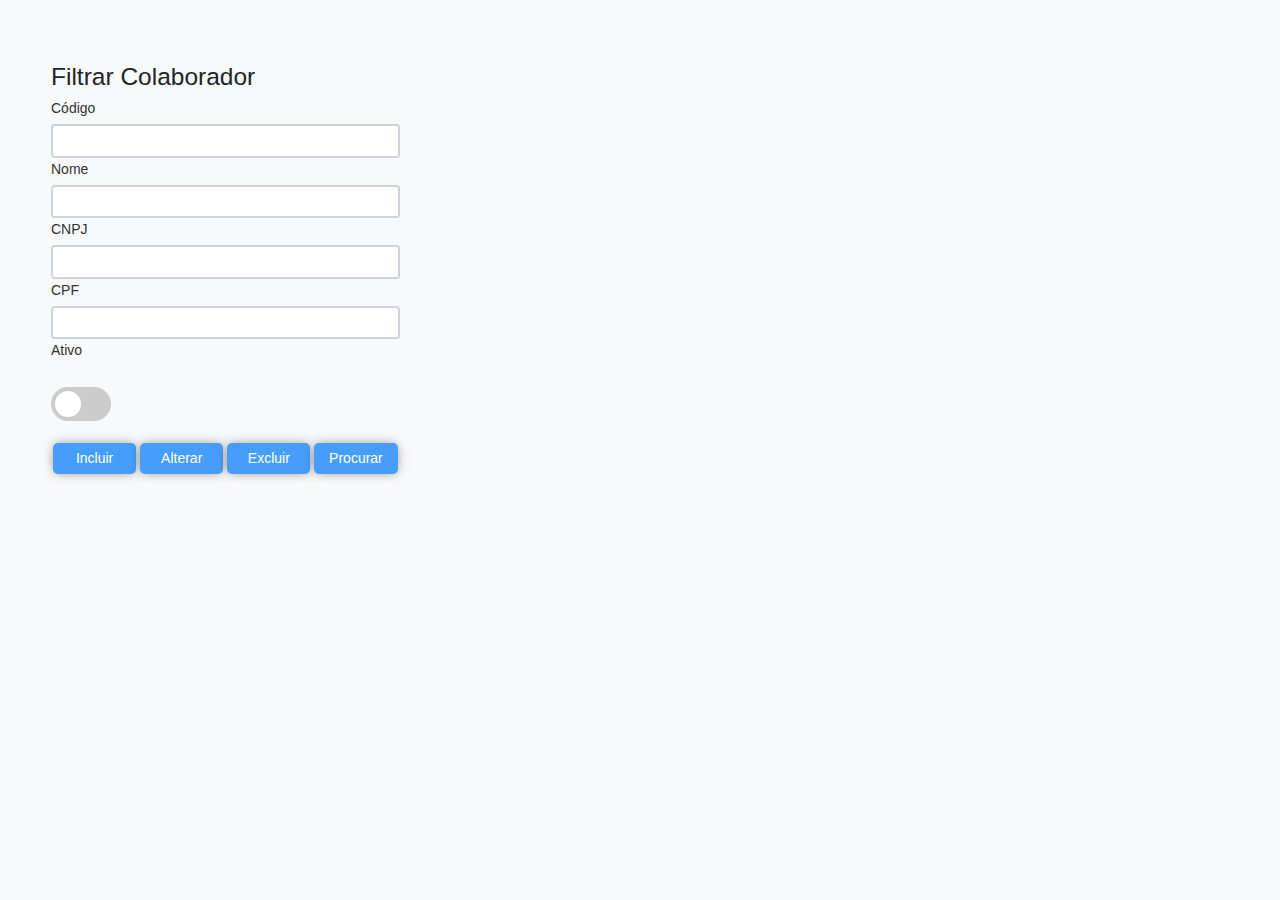
<file: menu_colaborador.html>
<!DOCTYPE html>
<html lang="en">

<head>
    <meta charset="UTF-8">
    <meta name="viewport" content="width=device-width, initial-scale=1.0">
    <title>Cadastro de colaboradores</title>
    <link rel="stylesheet" href="https://stackpath.bootstrapcdn.com/bootstrap/4.3.1/css/bootstrap.min.css"
        integrity="sha384-ggOyR0iXCbMQv3Xipma34MD+dH/1fQ784/j6cY/iJTQUOhcWr7x9JvoRxT2MZw1T" crossorigin="anonymous">
    <link rel="stylesheet" type="text/css" href="css/style.css">
</head>

<body>
    <div class="container-fluid">
        <div class="container mt-5">
            <div class="filter-container">
                <h3>Filtrar Colaborador</h3>
                <div class="form-group">
                    <label for="codigo">Código</label>
                    <input type="text" class="form-control" id="codigo">
                </div>
                <div class="form-group">
                    <label for="nome">Nome</label>
                    <input type="text" class="form-control" id="nome">
                </div>
                <div class="form-group">
                    <label for="cnpj">CNPJ</label>
                    <input type="text" class="form-control" id="cnpj">
                </div>
                <div class="form-group">
                    <label for="cpf">CPF</label>
                    <input type="text" class="form-control" id="cpf">
                </div>
                <div class="form-group">
                    <label for="ativo">Ativo</label>
                    <label class="toggle-switch">
                        <input type="checkbox" id="ativo">
                        <span class="slider"></span>
                    </label>
                </div>
                <div class="footer-buttons">
                    <button type="button" class="button" id="button" onclick="loadPage('cadastro_colaborador.html')">Incluir</button>
                    <button type="button" class="button" id="button" onclick="loadPage('alterar_colaborador.html')">Alterar</button>
                    <button type="button" class="button" id="button" onclick="loadPage('excluir_colaborador.html')">Excluir</button>
                    <button type="button" class="button" id="button"
                        onclick="loadPage('procurar_colaborador.html')">Procurar</button>
                        
                </div>
            </div>
            <div class="content-container" id="content-container">
                <!-- Conteúdo carregado dinamicamente -->
            </div>
        </div>
    </div>
    <script src="https://code.jquery.com/jquery-3.3.1.slim.min.js"
        integrity="sha384-q8i/X+965DzO0rT7abK41JStQIAqVgRVzpbzo5smXKp4YfRvH+8abtTE1Pi6jizo"
        crossorigin="anonymous"></script>
    <script src="https://cdnjs.cloudflare.com/ajax/libs/popper.js/1.14.7/umd/popper.min.js"
        integrity="sha384-UO2eT0CpHqdSJQ6hJty5KVphtPhzWj9WO1clHTMGa3JDZwrnQq4sF86dIHNDz0W1"
        crossorigin="anonymous"></script>
    <script src="https://stackpath.bootstrapcdn.com/bootstrap/4.3.1/js/bootstrap.min.js"
        integrity="sha384-JjSmVgyd0p3pXB1rRibZUAYoIIy6OrQ6VrjIEaFf/nJGzIxFDsf4x0xIM+B07jRM"
        crossorigin="anonymous"></script>
    <script src="js/index.js"></script>
</body>

</html>
</file>
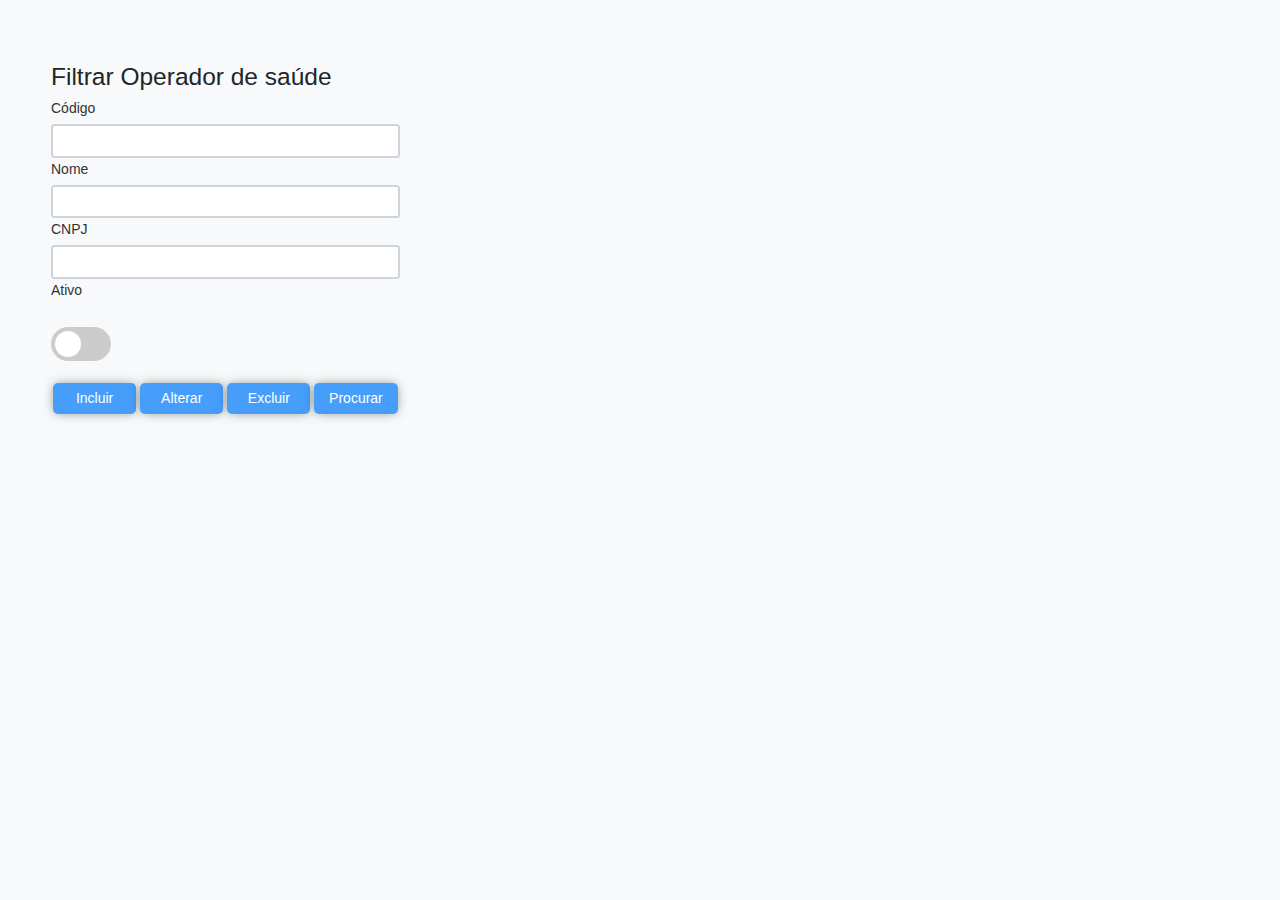
<file: menu_operador_saude.html>
<!DOCTYPE html>
<html lang="en">

<head>
    <meta charset="UTF-8">
    <meta name="viewport" content="width=device-width, initial-scale=1.0">
    <title>Menu Operador de saude</title>
    <link rel="stylesheet" href="https://stackpath.bootstrapcdn.com/bootstrap/4.3.1/css/bootstrap.min.css"
        integrity="sha384-ggOyR0iXCbMQv3Xipma34MD+dH/1fQ784/j6cY/iJTQUOhcWr7x9JvoRxT2MZw1T" crossorigin="anonymous">
    <link rel="stylesheet" type="text/css" href="css/style.css">
</head>

<body>
    <div class="container-fluid">
        <div class="container mt-5">
            <div class="filter-container">
                <h3>Filtrar Operador de saúde</h3>
                <div class="form-group">
                    <label for="codigo">Código</label>
                    <input type="text" class="form-control" id="codigo">
                </div>
                <div class="form-group">
                    <label for="nome">Nome</label>
                    <input type="text" class="form-control" id="nome">
                </div>
                <div class="form-group">
                    <label for="cnpj">CNPJ</label>
                    <input type="text" class="form-control" id="cnpj">
                </div>
                <div class="form-group">
                    <label for="ativo">Ativo</label>
                    <label class="toggle-switch">
                        <input type="checkbox" id="ativo">
                        <span class="slider"></span>
                    </label>
                </div>
                <div class="footer-buttons">
                    <button type="button" class="button" id="button" onclick="loadPage('cadastro_operador_saude.html')">Incluir</button>
                    <button type="button" class="button" id="button" onclick="loadPage('alterar_colaborador.html')">Alterar</button>
                    <button type="button" class="button" id="button" onclick="loadPage('excluir_colaborador.html')">Excluir</button>
                    <button type="button" class="button" id="button"
                        onclick="loadPage('procurar_colaborador.html')">Procurar</button>
                        
                </div>
            </div>
            <div class="content-container" id="content-container">
                <!-- Conteúdo carregado dinamicamente -->
            </div>
        </div>
    </div>
    <script src="https://code.jquery.com/jquery-3.3.1.slim.min.js"
        integrity="sha384-q8i/X+965DzO0rT7abK41JStQIAqVgRVzpbzo5smXKp4YfRvH+8abtTE1Pi6jizo"
        crossorigin="anonymous"></script>
    <script src="https://cdnjs.cloudflare.com/ajax/libs/popper.js/1.14.7/umd/popper.min.js"
        integrity="sha384-UO2eT0CpHqdSJQ6hJty5KVphtPhzWj9WO1clHTMGa3JDZwrnQq4sF86dIHNDz0W1"
        crossorigin="anonymous"></script>
    <script src="https://stackpath.bootstrapcdn.com/bootstrap/4.3.1/js/bootstrap.min.js"
        integrity="sha384-JjSmVgyd0p3pXB1rRibZUAYoIIy6OrQ6VrjIEaFf/nJGzIxFDsf4x0xIM+B07jRM"
        crossorigin="anonymous"></script>
    <script src="js/index.js"></script>
</body>

</html>
</file>
<file: css/style.css>
/* Layout e Background */
html, body {
    height: 100%;
    background-color: #f7f9fb;
    font-size: 14px;
}

/* Login Page Styles */
.login-page .brand {
    width: 90px;
    height: 90px;
    overflow: hidden;
    border-radius: 50%;
    margin: 40px auto;
    box-shadow: 0 4px 8px rgba(0, 0, 0, .05);
}

.login-page .brand img {
    padding-top: 20px;
    width: 100%;
}

.login-page .card-wrapper {
    width: 400px;
}

.login-page .card {
    border-color: transparent;
    box-shadow: 0 4px 8px rgba(0, 0, 0, .05);
    padding: 10px;
}

.login-page .card .card-title {
    margin-bottom: 30px;
}

.login-page .form-control {
    border-width: 2.3px;
}

.login-page .form-group label {
    width: 100%;
}

.login-page .btn.btn-block {
    padding: 12px 10px;
}

.login-page .footer {
    margin: 40px 0;
    color: #888;
    text-align: center;
}

@media screen and (max-width: 425px) {
    .login-page .card-wrapper {
        width: 90%;
        margin: 0 auto;
    }
}

@media screen and (max-width: 320px) {
    .login-page .card {
        padding: 0;
    }

    .login-page .card .card-body {
        padding: 15px;
    }
}

/* Menu Lateral */
.grid-principal {
    display: flex;
    height: 100vh;
}

.grid-menu {
    position: fixed; /* Fixar o menu lateral */
    top: 0;
    left: 0;
    height: 100%;
    display: flex;
    flex-direction: column;
    justify-content: center;
    /* align-items: center;  */
    width: 60px;
    transition: all 0.3s ease;
    z-index: 1000; /* Garante que o menu fique acima do conteúdo */
    background-color: #f7f9fb;
    overflow-y: auto; /* Adiciona scroll vertical quando necessário */
    
}

#menu_esquerdo {
    /* background-color: #f7f9fb; */
    color: black;
    background-color: #479efa;
    overflow: hidden;
    border-radius: 10px;

}

.grid-menu.collapsed {
    width: 100px;
}

.grid-menu.collapsed .cadastro {
    font-size: 0.8em; /* Diminua o tamanho da fonte */
    text-align: left; /* Alinhe o texto à esquerda */
    padding: 10px 5px; /* Ajuste o padding */
}

.grid-menu.collapsed .sub_menu_cadastro {
    display: none; /* Esconda os submenus quando colapsado */
	font-size: 0.7em;
}

/* Transição suave para mudanças */
.grid-menu:hover {
    width: 200px;
}

.grid-menu:hover .cadastro {
    font-size: 1.2em; /* Aumente o tamanho da fonte quando expandido */
}

.grid-menu:hover .sub_menu_cadastro {
    display: none; /* Mostre os submenus quando expandido */
	font-size: 0.8em;
}

#menu_direito {
    margin-left: 100px; /* Ajuste o conteúdo principal para acomodar o menu lateral */
    flex: 2;
    display: flex;
    justify-content: center;
    align-items: center;
    background-color: #f8f9fa;
    width: calc(100% - 60px); /* Ajusta a largura do conteúdo principal */
    transition: margin-left 0.3s ease; /* Suave transição ao expandir o menu */
}

.grid-menu:hover ~ #menu_direito {
    margin-left: 200px; /* Ajuste a margem esquerda do conteúdo principal quando o menu está expandido */
    width: calc(100% - 200px); /* Ajusta a largura do conteúdo principal */
}

.cadastro {
    margin: 10px 0;
    padding: 10px;
    cursor: pointer;
    text-align: center;
    font-size: 0.8em; /* Ajuste inicial do tamanho da fonte */
    border: 1px solid transparent;
    border-radius: 5px;
    transition: background-color 0.3s, border 0.3s, font-size 0.3s;
}

.cadastro:hover {
    background-color: #495057;
    border: 1px solid #ced4da;
}

.sub_menu_cadastro {
    display: none;
    margin-top: 10px;
    padding-left: 20px;
}

.cadastro.active + .sub_menu_cadastro {
    display: block;
}

.sub_menu_cadastro div {
    margin: 5px 0;
    cursor: pointer;
}

.sub_menu_cadastro div:hover {
    text-decoration: underline;
}

.sub_menu_cadastro a {
    color: black;
    text-decoration: none;
}

.sub_menu_cadastro a:hover {
    text-decoration: underline;
}

.imagem img {
    max-width: 100%;
    height: auto;
    border-radius: 10px;
}

/* Formulário de Cadastro de Cliente */
#cadastroClienteForm {
    padding: 20px;
}

.form-group {
    margin-bottom: 1px;
}

.form-group label {
    display: block;
    margin-bottom: 5px;
    color: #333;
}

.form-group input,
.form-group textarea {
    width: 100%;
    padding: 8px;
    box-sizing: border-box;
    border-width: 2.3px;
}

.form-row {
    display: flex;
    justify-content: space-between;
}

.form-row .form-group {
    flex: 1;
    margin-right: 15px;
}

.form-row .form-group:last-child {
    margin-right: 0;
}

.form-buttons {
    display: flex;
    justify-content: space-between;
}

button {
    padding: 10px 20px;
    border: none;
    background-color: #007BFF;
    color: white;
    cursor: pointer;
    border-radius: 5px;
}

button:hover {
    background-color: #0056b3;
}

/* Toggle Switch */
.toggle-switch {
    position: relative;
    display: inline-block;
    width: 60px;
    height: 34px;
    margin-top: 26px;
}

.toggle-switch input {
    display: none;
}

.slider {
    position: absolute;
    cursor: pointer;
    top: 0;
    left: 0;
    right: 0;
    bottom: 0;
    background-color: #ccc;
    transition: .4s;
    border-radius: 34px;
}

.slider:before {
    position: absolute;
    content: "";
    height: 26px;
    width: 26px;
    left: 4px;
    bottom: 4px;
    background-color: white;
    transition: .4s;
    border-radius: 50%;
}

input:checked + .slider {
    background-color: #007bff;
}

input:checked + .slider:before {
    transform: translateX(26px);
}

/* Container Styles */
.container-fluid {
    display: flex;
    height: 100vh;
}

.container{
    margin-left: 1px;
}

.filter-container {
    width: 35%;
    padding: 20px;
    background-color: #f8f9fa;
}

.content-container {
    width: 75%;
    padding: 20px;
}

.footer-buttons {
    display: flex;
    justify-content: space-around;
    padding: 15px 0 0 0 ;
    
}

.button {
    display: flex;
    align-items: center;
    justify-content: center;
    padding: 5px 40px; /* Ajuste o padding conforme necessário */
    width: 200px; /* Ajuste a largura conforme necessário */
    border-radius: 5px;
    box-shadow: 0px 0px 12px -2px rgba(0, 0, 0, 0.5);
    background: #479efa;
    text-decoration: none;
    user-select: none;
    color: white;
    position: relative;
    transition: background-color .6s ease;
    overflow: hidden;
    margin: 2px;
}

.button:after {
    content: "";
    position: absolute;
    width: 0;
    height: 0;
    top: var(--mouse-y);
    left: var(--mouse-x);
    transform: translate3d(-50%, -50%, 0);
    background: rgba(255, 255, 255, 0.1);
    border-radius: 100%;
    transition: width .3s ease, height .3s ease;
}

.button:focus,
.button:hover {
    background: #387dc6; /* Use um tom mais escuro da cor original */
}

.button:active:after {
    width: 300px;
    height: 300px;
}

.button img {
    height: 20px; /* Ajuste o tamanho do ícone conforme necessário */
    margin-right: 10px; /* Espaçamento entre o ícone e o texto */
}
</file>
